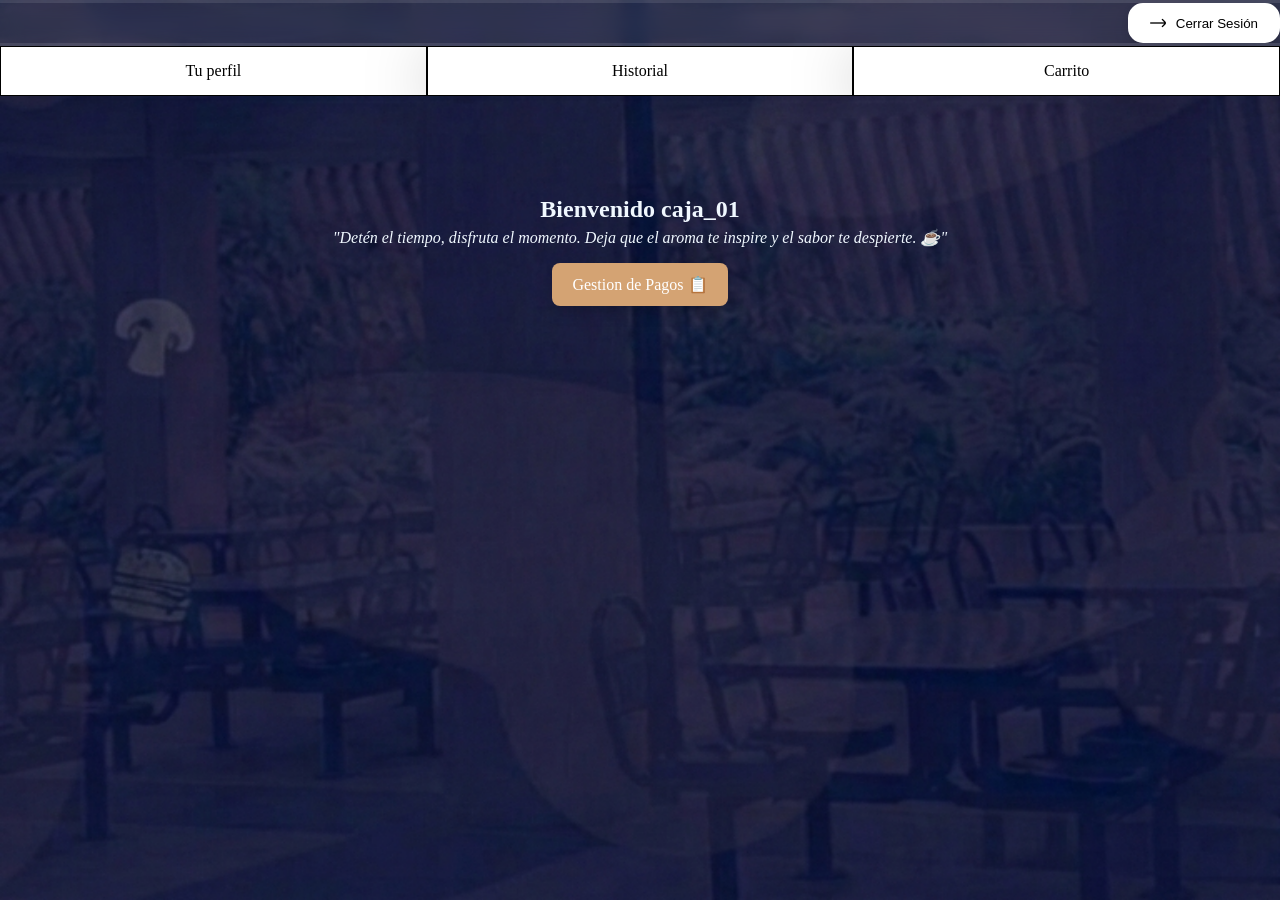
<file: Caja.html>
<!DOCTYPE html>
<html>

<head>

    <title>Caja</title>
    <link rel="stylesheet"  href="estilos/estilosPagina.css">
    <link rel="stylesheet"  href="estilos/estilosCaja.css">
    <script src = "./global.js"></script>

</head>

<body>

    <div class="user-container">
        <button type="submit" id="logout" class="logout">
            <img src="estilos/Imagenes/IconoLogout.png" alt="Salir">Cerrar Sesión
        </button>
    </div>

    <div class="user-container1" id="menu-navegacion">
    </div>

    <h2 style="margin-bottom: 5px;">Bienvenido caja_01</h2>
    <p style="font-style: italic;  margin-top: 0; color: aliceblue;">
            "Detén el tiempo, disfruta el momento. Deja que el aroma te inspire y el sabor te despierte. ☕"
    </p>
    
    <a href="Pedidos.html" class="Pagos">Gestion de Pagos 📋</a>
</body>


</html>
</file>
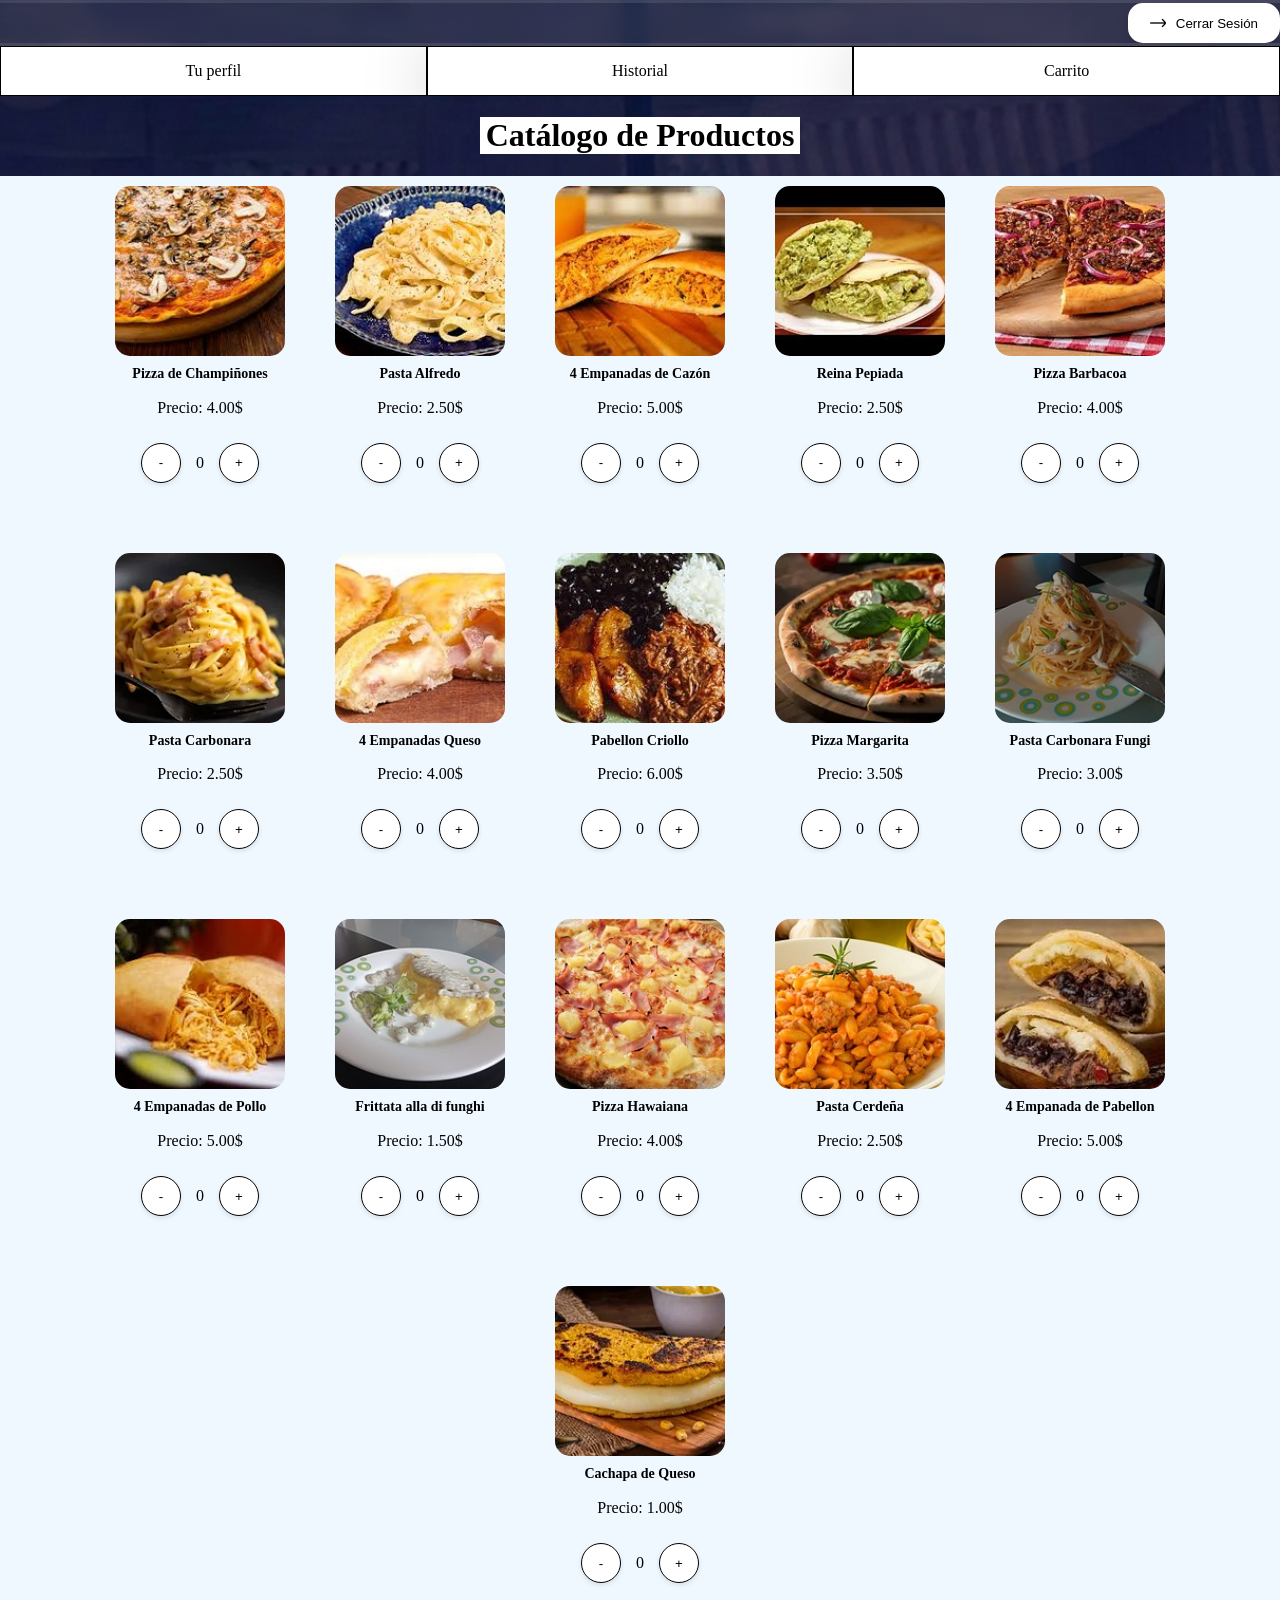
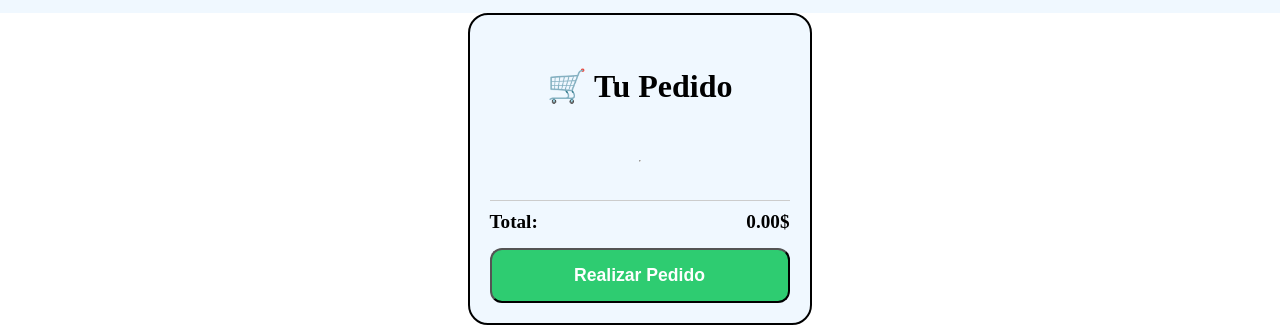
<file: Carrito.html>
<!DOCTYPE html>
<html>
<head>
    <title>Carrito</title>
    <link rel="stylesheet" href="estilos/estilosPagina.css">
    <link rel="stylesheet" href="estilos/estilosCarrito.css">
</head>

<body>

    <div class="user-container">
        <button id="logout" class="logout">
            <img src="estilos/Imagenes/IconoLogout.png" alt="Salir">Cerrar Sesión
        </button>
    </div>

    <div class="user-container1" id="menu-navegacion"></div>  

    <h1>Catálogo de Productos</h1>
    
    <div class="ContenedorCarrito" id="catalogo-productos"></div>

    <aside class="ContenedorCompra">
        <h3>🛒 Tu Pedido</h3>
        <hr>
        <div id="lista-articulos"></div>
    
        <div class="TotalPedido">
            <span>Total:</span>
            <span id="precio-total">0.00$</span>
        </div>
    
        <button id="RealizarPedido" class="pedido"> Realizar Pedido </button>
    </aside>

    <script src="productos.js"></script>
    <script src="carrito.js"></script>
    <script src="global.js"></script>

</body>
</html>
</file>
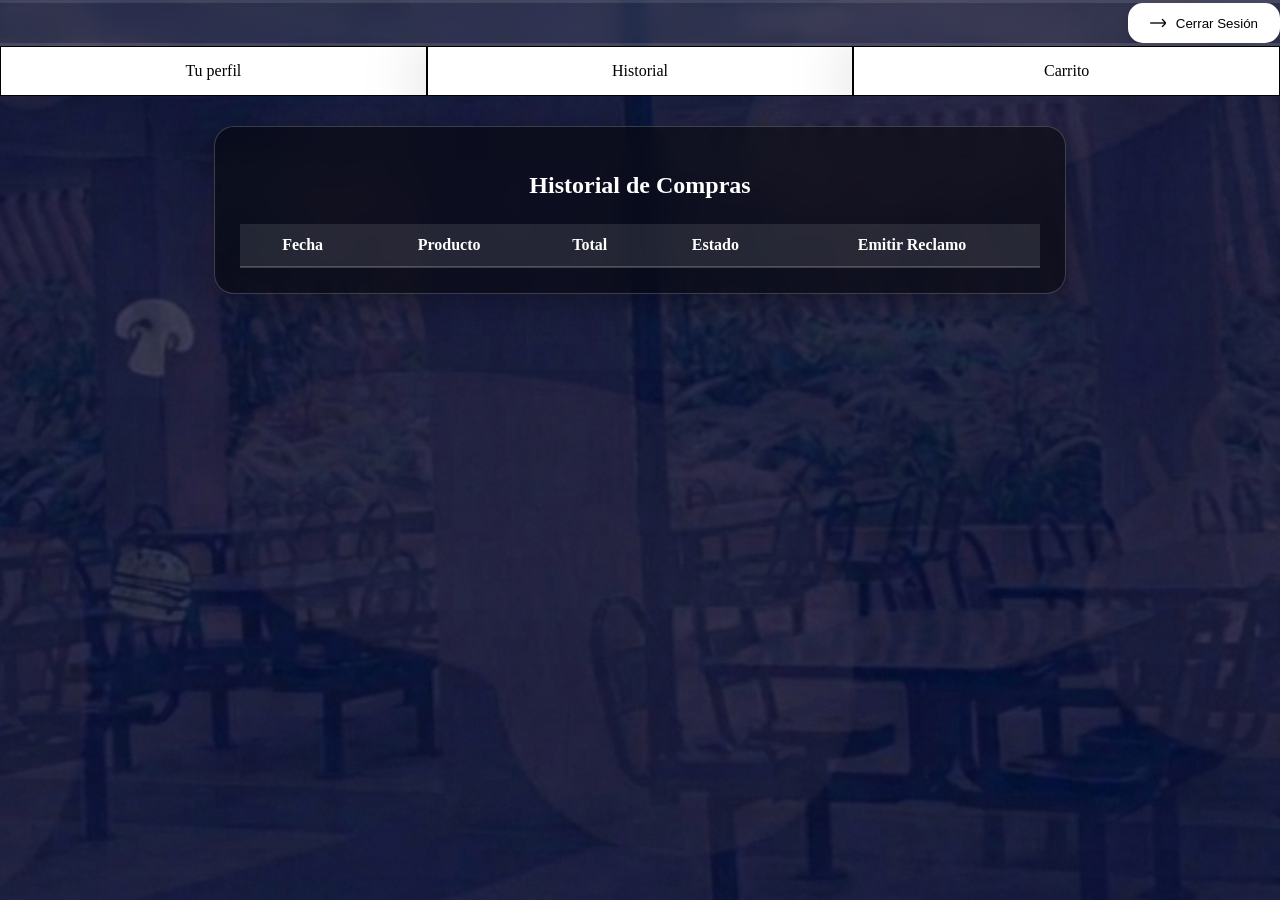
<file: historial.html>
<!DOCTYPE html>
<html lang="es">
<head>

    <title>Historial de Usuario</title>
    <link rel="stylesheet" href="estilos/estilosPagina.css">
    <link rel="stylesheet" href="estilos/estilosHistorial.css">
    <script src = "./global.js"></script>
    <script src="historial.js"></script>

</head>
<body>

    <div class="user-container">
        <button id="logout" class="logout">
            <img src="estilos/Imagenes/IconoLogout.png" alt="Salir"> Cerrar Sesión
        </button>
    </div>

    <div class="user-container1" id="menu-navegacion"></div>

    <div class="ContenedorHistorial">
        <h2>Historial de Compras</h2>
        <table class="TablaHistorial">
            <thead>
                <tr>
                    <th>Fecha</th>
                    <th>Producto</th>
                    <th>Total</th>
                    <th>Estado</th>
                    <th>Emitir Reclamo</th>
                </tr>
            </thead>
            <tbody id="cuerpo-historial"></tbody>

        </table>
    </div>

</body>
</html>
</file>
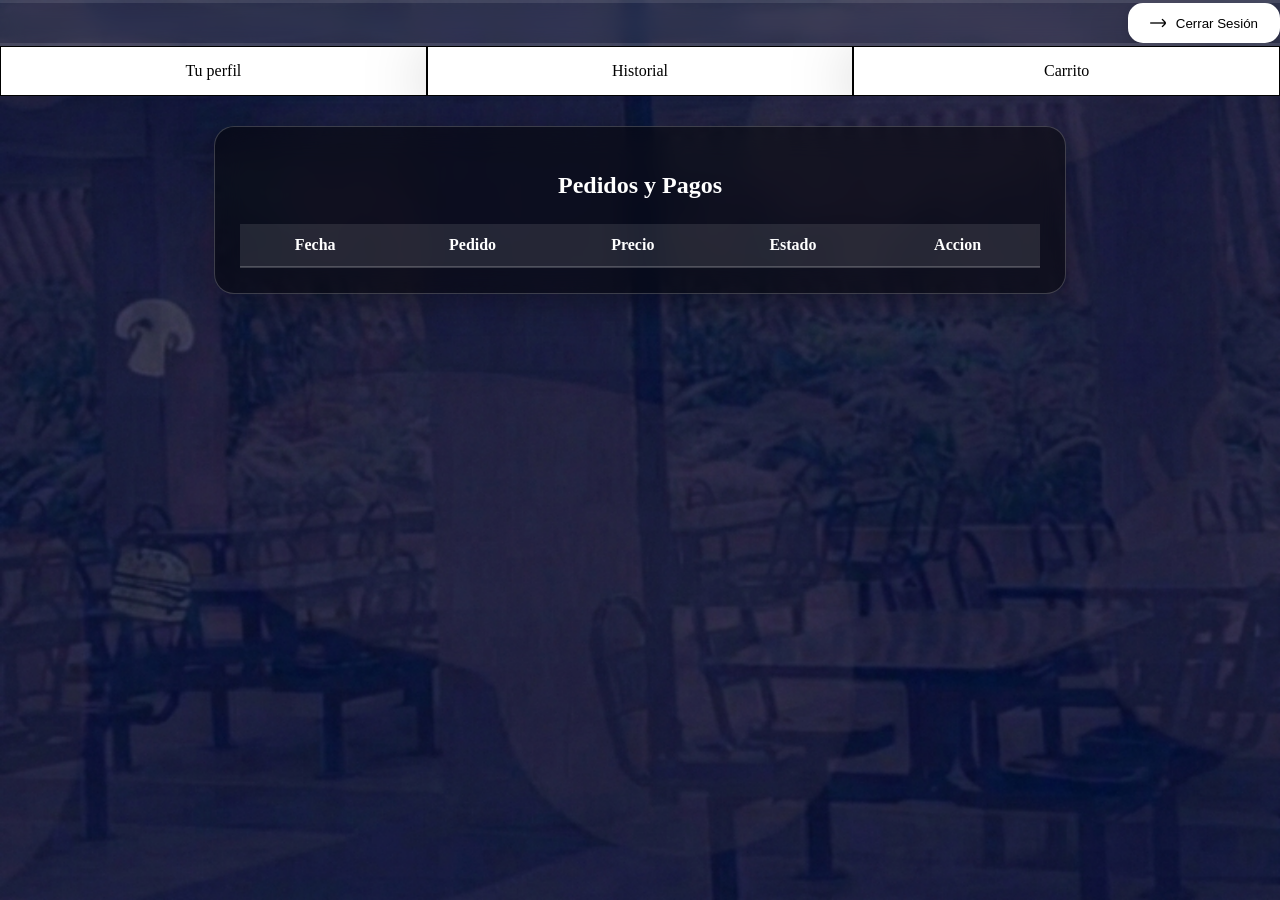
<file: Pedidos.html>
<!DOCTYPE html>
<html>

<head>

    <title>Pedidos</title>
    <link rel="stylesheet"  href="estilos/estilosPagina.css">
    <link rel="stylesheet"  href="estilos/estilosPedido.css">
    <script src = "./global.js"></script>
    <script src="pedidosCaja.js"></script>

</head>

<body>

    <div class="user-container">
        <button id="logout" class="logout">
            <img src="estilos/Imagenes/IconoLogout.png" alt="Salir">Cerrar Sesión
        </button>
    </div>

    <div class="user-container1" id="menu-navegacion"></div>

    <div class="PedidosContenedor">
        <h2>Pedidos y Pagos</h2>
        <table class="TablaPedidos">
            <thead>
                <tr>
                    <th>Fecha</th>
                    <th>Pedido</th>
                    <th>Precio</th>
                    <th>Estado</th>
                    <th>Accion</th>
                </tr>
            </thead>
            <tbody id="tabla-pedidos"></tbody>
        </table>
    </div>

</body>
</html>
</file>
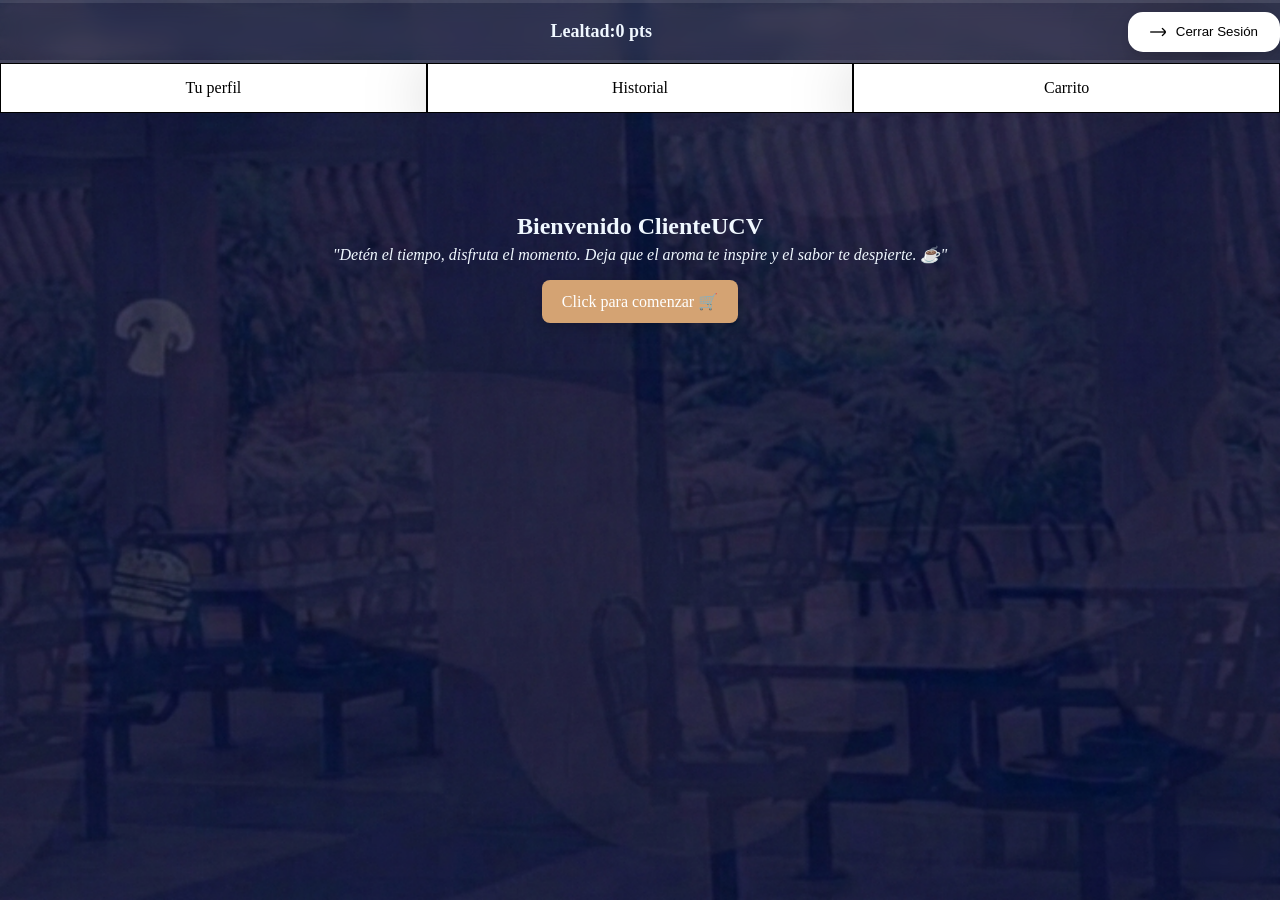
<file: Usuario.html>
<!DOCTYPE html>
<html>

<head>

    <title>Usuario</title>
    <link rel="stylesheet"  href="estilos/estilosPagina.css">
    <link rel="stylesheet"  href="estilos/estilosUser.css">
    <script src = "./global.js"></script>

</head>

<body>

    <div class="user-container">
        <h1>Lealtad: </h1>
        <h3 id="puntos-display">0 pts</h3>
        <button type="submit" id="logout" class="logout">
            <img src="estilos/Imagenes/IconoLogout.png" alt="Salir">Cerrar Sesión
        </button>
    </div>

    <div class="user-container1" id="menu-navegacion"></div>

    <h2 style="margin-bottom: 5px;">Bienvenido ClienteUCV</h2>
    <p style="font-style: italic;  margin-top: 0; color: aliceblue;">
            "Detén el tiempo, disfruta el momento. Deja que el aroma te inspire y el sabor te despierte. ☕"
    </p>
    
    <a href="Carrito.html" class="Carrito">Click para comenzar 🛒 </a>
    <div id="catalogo-usuario" class="ContenedorCarrito">
    </div>
    <div class="Secreto">
            <a href="https://youtu.be/dQw4w9WgXcQ?si=9cOyxov55qrGIX8P" style="color: rgba(255, 255, 255, 0.1); filter: blur(10px); ; text-decoration: none;">Secret
            </a>
            </div>

</body>

</html>
</file>
<file: estilos/estilosPagina.css>
body {
    display: flex;
    flex-direction: column;
    background-image:url("Imagenes/BackgroundUser.png");
    background-size: cover;
    background-position: center;
    background-repeat: no-repeat;
    background-attachment: fixed;
    margin: 0;
    align-items: center; 
}

.user-container {
    display: flex;
    align-items: center;
    justify-content: center;
    width: 100%;           
    overflow: hidden;      
    height: auto;           
    border-style: solid;
    border-left: 0;
    border-right: 0;
    border-color: rgba(255, 255, 255, 0.1);
    background-color: rgba(255, 255, 255, 0.1);
    backdrop-filter: blur(10px);
    filter: drop-shadow(0 8px 32px rgba(0,0,0,0.2));
    box-shadow: 0 4px 8px rgba(0, 0, 0, 0.1); 
}

.user-container button {
    display: flex;
    align-items: center;
    justify-content: center;
    cursor: pointer;

    flex: 1;
    width: auto;           
    gap: 10px;
    height: auto;           
    border-style: solid;
    border-color: white;
    background-color:white;
    filter: drop-shadow(0 8px 32px rgba(0,0,0,0.2));
    box-shadow: 0 4px 8px rgba(0, 0, 0, 0.1); 
    color: black;
    backdrop-filter: blur(8px);

}

.user-container .logout {
    flex: none;            
    margin-left: auto;     
    width: fit-content;    
    padding: 10px 20px;
    border-radius: 15px
}

.user-container button:hover {
    background-color: rgba(255, 255, 255, 0.788);
    transform: scale(1.1);
}

.user-container1 {
    display: flex;
    align-items: stretch;
    justify-content: center;
    width: 100%;           
    overflow: hidden;      
    padding: 0px 0px;            
    height: auto;           
    background-color: rgba(255, 255, 255, 0.1);
    backdrop-filter: blur(10px);

}

.user-container1 a {
    display: flex;
    align-items: center;
    justify-content: center;
    cursor: pointer;

    flex: 12;
    min-width: 0;
    padding: 15px 0px;     
    height: auto;          
    border: 1px,solid, black;
    background-color: white;
    backdrop-filter: blur(8px);
    filter: drop-shadow(0 8px 32px rgba(0,0,0,0.2));
    color: black;
    text-decoration: none;
}

.user-container1 a:hover {
    background-color: rgba(255, 255, 255, 0.788);
}
</file>
<file: estilos/estilosCaja.css>
h2 {
    display:  flex;
    justify-content: center;
    align-items: center;
    gap: 15px;
    text-align: center;
    margin-top: 100px;
    font-family: "Grandstander";
    color: aliceblue;
}

p{
    display:  flex;
    justify-content: center;
    align-items: center;
    gap: 15px;
    text-align: center;
    margin-top: 20px;
    font-family:  "Grandstander";
}

.Pagos {
    padding: 12px 20px;
    background-color: #D4A373;
    color: white;
    border-radius: 8px;
    cursor: pointer;
    filter : drop-shadow(0 4px 8px rgba(0, 0, 0, 0.2));
    text-decoration: none;
    transition: all 0.3s;
    
}

.Pagos:hover {
    transform: scale(1.1);
    background-color: #d4a373d3;
}
</file>
<file: estilos/estilosCarrito.css>
h1 {
    width: 25%;
    text-align: center;
    background-color: white;
    padding: 0;
    border: 0;

}


.ContenedorCarrito {
    
    display: flex;
    flex-direction: row;
    flex-wrap: wrap;
    justify-content: center;
    height: auto;
    gap: 50px;
    padding: 10px 10px 10px 10px;
    background-color: aliceblue;
    margin: 0;
    
}

.ContenedorCarrito .Editor {
    position: flex;
    cursor: pointer;
    transition: transform 0.2s;
    width: 30px;
    height: 25px;
    
}


h3 {
    font-size: xx-large;
    border: 0;
    align-items: center;
    text-align: center;
}


.ContenedorCarrito .ColumnaProducto {
    display: flex;
    flex-direction: column; 
    align-items: center;    
    text-align: center;     
}


.ContenedorCarrito h2 {
    width: 170px;         
    margin: 10px 0 0 0;   
    font-size: 14px;      
    line-height: 1.2;     
}


.ContenedorCarrito .catalogo {
    width: 170px;            
    height: auto;           
    border-radius: 15px;
    padding: 0px;
}


.ContenedorCarrito .Acciones {
    display: flex;
    align-items: center;
    justify-content: center;
    gap: 15px; 
    margin-top: 10px;
    margin-bottom: 20px;
    
}


.Actuar {
    
    background-color: #ffffff;
    border: 1px solid black;
    border-radius: 50%; 
    width: 40px;
    height: 40px;
    cursor: pointer;
    display: flex;
    align-items: center;
    justify-content: center;
    transition: transform 0.2s, background-color 0.2s;
    box-shadow: 0 2px 5px rgba(0,0,0,0.1);
}


.Actuar:hover {
    background-color: #f0f0f0;
    transform: scale(1.1); 
}

.Restar {
    
    background-color: #ffffff;
    border: 1px solid black;
    border-radius: 50%; 
    width: 40px;
    height: 40px;
    cursor: pointer;
    display: flex;
    align-items: center;
    justify-content: center;
    transition: transform 0.2s, background-color 0.2s;
    box-shadow: 0 2px 5px rgba(0,0,0,0.1);
}


.Restar:hover {
    background-color: #f0f0f0;
    transform: scale(1.1); 
}


.Cantidad {
    font-weight: bold;
    font-size: 1.2rem;
    min-width: 20px; 
    text-align: center;
    user-select: none; 
}

.ContenedorCompra {
    background-color: aliceblue;
    border: 2px solid black;
    border-radius: 20px;
    padding: 20px;
    width: 300px;
    position: sticky; 
    top: 10px; 
    display: flex;
    flex-direction: column;
    gap: 15px;
}

.pedido {
    background-color: #2ecc71;
    color: white;
    font-size: 1.1rem;
    font-weight: bold;
    padding: 15px;
    border-radius: 12px;
    cursor: pointer;
    transition: all 0.3s;
}

.pedido:hover {
    background-color: #27ae60;
    transform: scale(1.02);
}

.TotalPedido {
    display: flex;
    justify-content: space-between;
    font-weight: bold;
    font-size: 1.2rem;
    border-top: 1px solid #ccc;
    padding-top: 10px;
}
</file>
<file: estilos/estilosHistorial.css>
.ContenedorHistorial {
    width: 90%;
    max-width: 800px;
    margin-top: 30px;
    padding: 25px;
    background-color: rgba(0, 0, 0, 0.5); 
    backdrop-filter: blur(15px);
    border: 1px solid rgba(255, 255, 255, 0.2);
    border-radius: 20px;
    box-shadow: 0 8px 32px rgba(0, 0, 0, 0.3);
    color: white;
}

.ContenedorHistorial h2 {
    text-align: center;
    margin-bottom: 25px;
}

.TablaHistorial {
    width: 100%;
    border-collapse: collapse;
}

.TablaHistorial th {
    background-color: rgba(255, 255, 255, 0.1);
    padding: 12px;
    text-align: center;
    border-bottom: 2px solid rgba(255, 255, 255, 0.2);
}

.TablaHistorial td {
    text-align: center;
    padding: 15px;
    border-bottom: 1px solid rgba(255, 255, 255, 0.1);
}

.TablaHistorial tr:hover {
    background-color: rgba(255, 255, 255, 0.05); 
}


.Valido { 
    background-color: #2ecc71;
    color: white;
    padding: 5px 12px;
    border-radius: 12px;
    font-size: 0.8rem;    
}
.Pendiente { 
    background-color: #e74c3c;
    color: white;
    padding: 5px 12px;
    border-radius: 12px;
    font-size: 0.8rem;
}

.Reclamo {
    padding: 10px 15px;
    background-color: #D4A373;
    color: white;
    border-radius: 8px;
    cursor: pointer;
    filter : drop-shadow(0 4px 8px rgba(0, 0, 0, 0.2));
}

.Reclamo:hover {
    background-color: #d4a378b6;
    transform: scale(1.1);
}
</file>
<file: estilos/estilosPedido.css>
.PedidosContenedor {
    width: 90%;
    max-width: 800px;
    margin-top: 30px;
    padding: 25px;
    background-color: rgba(0, 0, 0, 0.5); 
    backdrop-filter: blur(15px);
    border: 1px solid rgba(255, 255, 255, 0.2);
    border-radius: 20px;
    box-shadow: 0 8px 32px rgba(0, 0, 0, 0.3);
    color: white;
}

.PedidosContenedor h2 {
    text-align: center;
    margin-bottom: 25px;
}

.TablaPedidos {
    width: 100%;
    border-collapse: collapse;
}

.TablaPedidos th {
    background-color: rgba(255, 255, 255, 0.1);
    padding: 12px;
    text-align: center;
    border-bottom: 2px solid rgba(255, 255, 255, 0.2);
}

.TablaPedidos td {
    text-align: center;
    padding: 15px;
    border-bottom: 1px solid rgba(255, 255, 255, 0.1);
}

.TablaPedidos tr:hover {
    background-color: rgba(255, 255, 255, 0.05); 
}

.PagoValido { 
    background-color: #2ecc71;
     color: white;
    padding: 5px 12px;
    border-radius: 12px;
    font-size: 0.8rem;     
}
.xValidar { 
    background-color: #e74c3c;
    color: white;
    padding: 5px 12px;
    border-radius: 12px;
    font-size: 0.8rem;

}

.Validar {
    padding: 10px 15px;
    background-color: #D4A373;
    color: white;
    border-radius: 8px;
    cursor: pointer;
    filter : drop-shadow(0 4px 8px rgba(0, 0, 0, 0.2));
    transition: all 0.3s;
}

.Validar:hover {
    background-color: #d4a378b6;
    transform: scale(1.1);
}
</file>
<file: estilos/estilosUser.css>
.user-container h1 {

    display: flex;
    color: aliceblue;
    font-size: large;
    text-align: center;
    justify-content: center;
    padding-left: 43%;
    font-family: "Pacifico", cursive;

}
.user-container h3{
    display: flex;
    font-size: large;
    font-family: "Pacifico", cursive;
    color: aliceblue;
}

h2 {
    display:  flex;
    justify-content: center;
    align-items: center;
    gap: 15px;
    text-align: center;
    margin-top: 100px;
    font-family: "Pacifico", cursive;
    color: aliceblue;
}

p{
    display:  flex;
    justify-content: center;
    align-items: center;
    gap: 15px;
    text-align: center;
    margin-top: 20px;
    font-family:  "Pacifico", cursive;
}

.Carrito {
    padding: 12px 20px;
    background-color: #D4A373;
    color: white;
    border-radius: 8px;
    cursor: pointer;
    filter : drop-shadow(0 4px 8px rgba(0, 0, 0, 0.2));
    text-decoration: none;
    transition: all 0.3s;
}

.Carrito:hover {
    transform: scale(1.1);
    background-color: #d4a373d3;
}

.Secreto {
    position: fixed;
    bottom: 20px;
    right: 20px;
    padding: 10px 15px;
    border-radius: 8px;
    backdrop-filter: blur(8px);
}
</file>
